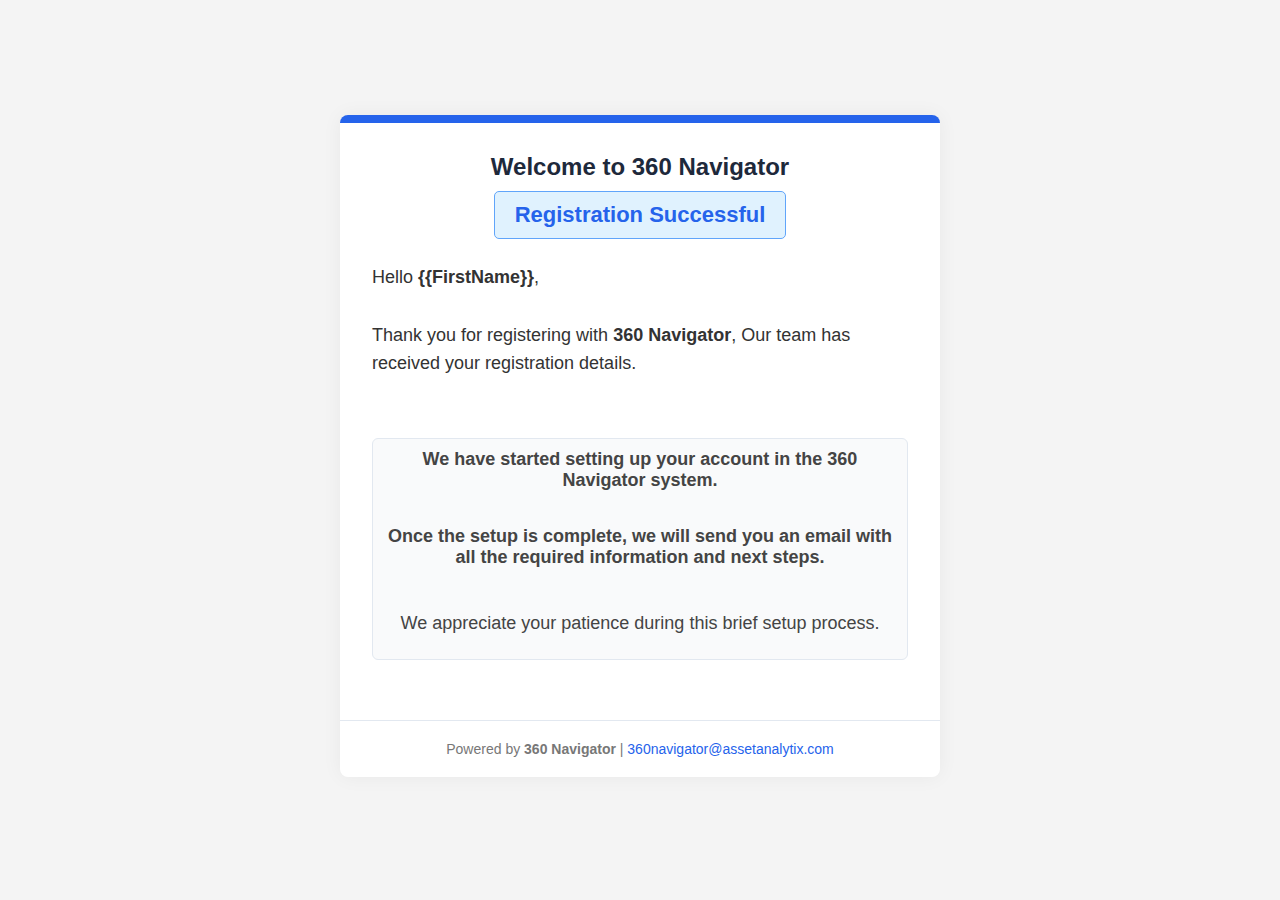
<file: index.html>
<!DOCTYPE html>
<html lang="en">
<head>
    <meta charset="UTF-8">
    <title>Activate User</title>
</head>

<body style="margin:0; padding:50px 24px; background-color:#f4f4f4; font-family:Arial, sans-serif;">

    <table width="100%" cellpadding="0" cellspacing="0" border="0" bgcolor="#f4f4f4">
        <tr>
            <td align="center" style="padding:65px 10px;">

                <table width="600" cellpadding="0" cellspacing="0" border="0"
                       style="background-color:#ffffff; border-top:8px solid #2563eb; 
                       box-shadow:0 0 20px rgba(0,0,0,0.05); border-radius:8px;">

                    <!-- Title -->
                    <tr>
                        <td align="center" style="padding: 30px 20px 0px 20px; 
                        font-size:24px; color:#1e293b; font-weight:bold;">
                            Welcome to 360 Navigator
                        </td>
                    </tr>

                    <!-- Banner -->
                    <tr>
                        <td align="center" style="padding: 10px 0px 10px 0px;">
                            <table cellpadding="0" cellspacing="0" border="0"
                                   style="border:1px solid #60a5fa; background-color:#e0f2fe; 
                                   border-collapse:separate; border-radius:5px;">
                                <tr>
                                    <td align="center"
                                        style="padding:10px 20px; font-size:22px; font-weight:bold; color:#2563eb;">
                                        Registration Successful
                                    </td>
                                </tr>
                            </table>
                        </td>
                    </tr>

                    <!-- Greeting -->
                    <tr>
                        <td style="padding: 14px 32px 0 32px; font-size:18px; color:#333333; line-height:1.6;">
                            Hello <strong>{{FirstName}}</strong>,<br><br>
                            Thank you for registering with <strong>360 Navigator</strong>,
                           

                            Our team has received your registration details.
                        </td>
                    </tr>

                    <!-- Account Setup Message -->
                    <tr>
                        <td style="padding: 60px 32px;">
                            <table width="100%" cellpadding="10" cellspacing="0" border="0"
                                   style="background-color:#f9fafb; border:1px solid #e2e8f0; border-radius:6px;">

                                <tr>
                                    <td style="font-weight:bold; font-size:18px; color:#444444; text-align: center; padding-bottom: 25px;">
                                        We have started setting up your account in the 360 Navigator system.
                                    </td>
                                </tr>

                                <tr>
                                    <td style="font-weight:bold; font-size:18px; color:#444444; text-align: center; padding-bottom: 25px;">
                                        Once the setup is complete, we will send you an email with all the required information and next steps.
                                    </td>
                                </tr>

                               

                                <tr>
                                    <td style="font-size:18px; color:#444444; text-align:center; padding-top:20px; padding-bottom: 25px;">
                                        We appreciate your patience during this brief setup process.
                                    </td>
                                </tr>

                            </table>
                        </td>
                    </tr>

                    <!-- Footer -->
                    <tr>
                        <td align="center"
                            style="padding: 20px; font-size:14px; color:#777; border-top:1px solid #e2e8f0;">
                            Powered by <strong>360 Navigator</strong> |
                            <a href="mailto:360navigator@assetanalytix.com"
                               style="color:#2563eb; text-decoration:none;">
                                360navigator@assetanalytix.com
                            </a>
                        </td>
                    </tr>

                </table>

            </td>
        </tr>
    </table>

</body>
</html>
</file>
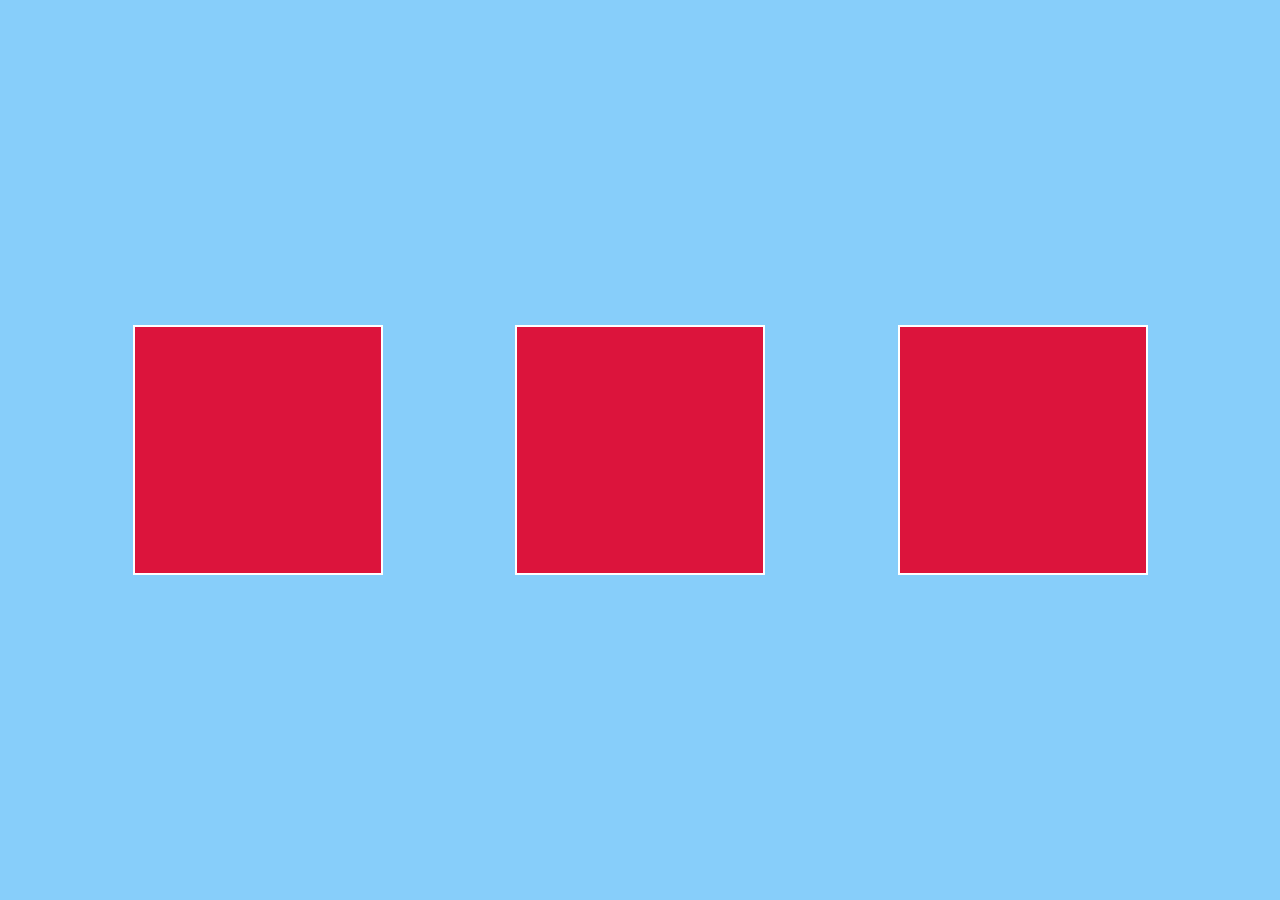
<file: Responsiveness/index.html>
<!DOCTYPE html>
<html lang="en">
<head>
    <meta charset="UTF-8">
    <meta name="viewport" content="width=device-width, initial-scale=1.0">
    <link rel="stylesheet" href="./style.css">
    <title>Document</title>
</head>
<body>
    
     <div id="parent1">
        <div class="child1"></div>
        <div class="child1"></div>
        <div class="child1"></div>
     </div>

</body>
</html>
</file>
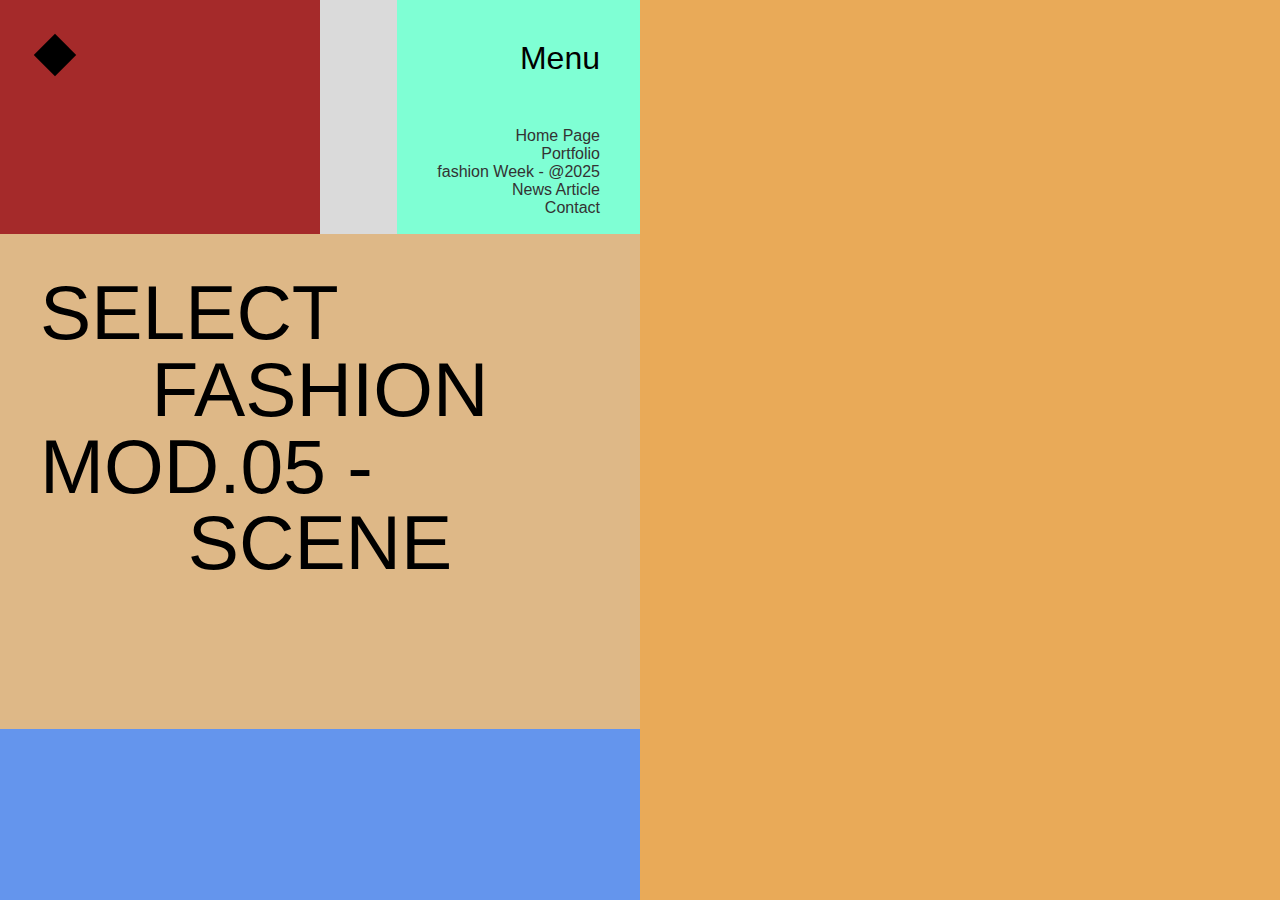
<file: CSS/Gird/responsiveIndex.html>
<!DOCTYPE html>
<html lang="en">
<head>
    <meta charset="UTF-8">
    <meta name="viewport" content="width=device-width, initial-scale=1.0">
    <link rel="stylesheet" href="./responsivestyle.css">
    <title>Document</title>
</head>
<body>
     <div id="main">
        <div class="elem" id="left-top-left">
             <div id="square">
                
             </div>
        </div>
        <div class="elem" id="left-top-right">
             <h4>Menu</h4>
             <h5>Home Page</h5>
             <h5>Portfolio</h5>
             <h5>
                fashion Week - @2025
             </h5>
             <h5>News Article</h5>
             <h5>Contact</h5>
        </div>
        <div class="elem" id="left-center">
             <h1>Select</h1>
             <h1>Fashion</h1>
             <h1>Mod.05 - </h1>
             <h1>Scene</h1>
        </div>
        <div class="elem" id="left-bottom">
        </div>
        <div class="elem" id="right">
           
        </div>
        <div id="arrow"><i class="fa-solid fa-arrow-right"></i></div>
    </div>
</body>
</html>
</file>
<file: Responsiveness/style.css>
@import url('https://fonts.googleapis.com/css2?family=Poppins:ital,wght@0,100;0,200;0,300;0,400;0,500;0,600;0,700;0,800;0,900;1,100;1,200;1,300;1,400;1,500;1,600;1,700;1,800;1,900&family=Roboto+Mono:wght@100..700&display=swap');


* {
    margin: 0;
    padding: 0;
    box-sizing: border-box;
    font-family: Georgia, 'Times New Roman', Times, serif;
}

html,
body {
    width: 100%;
    height: 100%;
    font-family: "Roboto Mono", monospace;
}

#parent {
    height: 40vw;
    width: 40vw;
    background-color: aqua;
}

#child {
    height: 40%;
    width: 40%;
    background-color: cadetblue;
}

#parent1 {
    height: 100%;
    width: 100%;
    background-color: lightskyblue;
    display: flex;
    align-items: center;
    justify-content:space-evenly;
    flex-wrap: wrap;
}

.child1 {
    width: 250px;
    height: 250px;
    background:crimson;
    border: 2px solid white;
}
</file>
<file: CSS/Gird/responsivestyle.css>
* {
    margin: 0;
    padding: 0;
    box-sizing: border-box;
}

html, body  {
    width: 100%;
    height: 100%;
    font-family:'Segoe UI', Tahoma, Geneva, Verdana, sans-serif
}



#main {
    height: 100%;
    width: 100%;
    background-color: #dadada;
    display: grid;
    grid-template-columns: 25% 25% 50%;
    grid-template-rows: 26% 55% 19%;
}

#left-top-left {
   padding: 40px;
   background-color: brown;

}
#square  {
    width: 30px;
    height: 30px;
    rotate: 45deg;
    background-color: black;
}

#left-top-right {
   padding: 40px;
   justify-self:right;
   text-align: right;
   background-color: aquamarine;
}


#left-top-right h4 {
    margin-bottom: 50px;
    font-size: 2rem;
    font-weight: 400;
}

#left-top-right h5 {
    font-size: 1rem;
    font-weight: 400;
    color: #333;
}





#left-center {
  grid-column: 1/3;
  padding: 40px;
  background-color: burlywood;
}

#left-center h1 {
    font-family: 'Trebuchet MS', 'Lucida Sans Unicode', 'Lucida Grande', 'Lucida Sans', Arial, sans-serif;
    font-size: 6vw;
    text-transform: uppercase;
    font-weight: 500;
    line-height: 6vw
}

#left-center h1:nth-child(2n) {
    text-align: center;
}


#left-bottom {
  grid-column: 1/3;
  padding: 40px;
  background-color: cornflowerblue;
}
#left-bottom p {
    width: 70%;
    font-size: 1.3rem;
    color: #767676;
    font-weight: 400;
}


#right {
 grid-column: 3;
 grid-row: 1/4;
 padding: 40px;
 padding-right: 120px;
 background-color: rgb(233, 170, 88);
}

@media (max-width:600px) {

    #main {

        grid-template-columns: 50% 50%;
        grid-template-rows: 60px 30% 10%;
    }

    #right { 
        grid-column: 1/4;
        grid-row: 4;
    }
}
</file>
